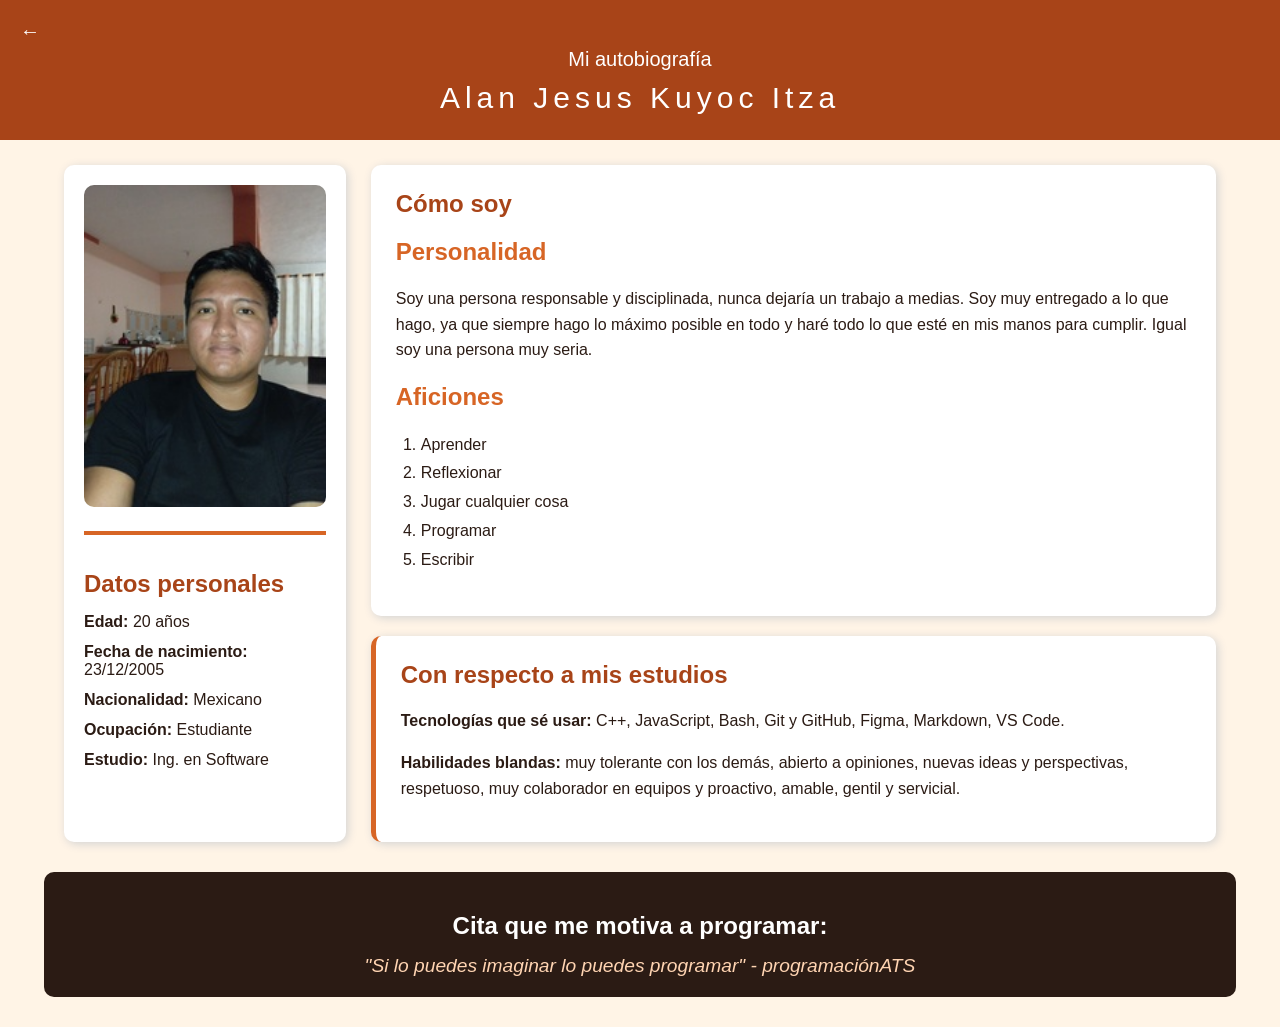
<file: Web/autobiografia.html>
<!DOCTYPE html>
<html lang="es">

<head>
    <meta charset="UTF-8">
    <meta name="viewport" content="width=device-width, initial-scale=1.0">
    <meta name="author" content="Alan Jesus Kuyoc Itza">

    <link rel="stylesheet" href="css/autobiografia.css">

    <title>Mi autobiografía</title>
</head>

<body>

    <header class="encabezado">
        <a href="index.html" class="flecha">←</a>
        <p id="concepto_pagina">Mi autobiografía</p>
        <p id="mi_nombre">Alan Jesus Kuyoc Itza</p>
    </header>


    <main id="yo">

        <!-- Información personal -->
        <aside id="respecto_a_mi">

            <div id="mi_foto">
                <img src="media/yo.jpg" alt="Fotografía de Alan">
            </div>

            <section id="inf-basicos">

                <h2>Datos personales</h2>

                <p><strong>Edad:</strong> 20 años</p>

                <p><strong>Fecha de nacimiento:</strong> 23/12/2005</p>

                <p><strong>Nacionalidad:</strong> Mexicano</p>

                <p><strong>Ocupación:</strong> Estudiante</p>

                <p><strong>Estudio:</strong> Ing. en Software</p>

            </section>

        </aside>


        <!-- Información sobre mí -->
        <div id="info_descriptiva">

            <article id="mi_descripcion">

                <h1>Cómo soy</h1>

                <section>
                    <h2>Personalidad</h2>

                    <p>
                        Soy una persona responsable y disciplinada, nunca dejaría
                        un trabajo a medias. Soy muy entregado a lo que hago, ya
                        que siempre hago lo máximo posible en todo y haré todo lo
                        que esté en mis manos para cumplir. Igual soy una persona
                        muy seria.
                    </p>
                </section>


                <section>
                    <h2>Aficiones</h2>

                    <ol>
                        <li>Aprender</li>
                        <li>Reflexionar</li>
                        <li>Jugar cualquier cosa</li>
                        <li>Programar</li>
                        <li>Escribir</li>
                    </ol>
                </section>

            </article>


            <section id="mi_vocacion">

                <h1>Con respecto a mis estudios</h1>

                <p>
                    <strong>Tecnologías que sé usar:</strong>
                    C++, JavaScript, Bash, Git y GitHub, Figma,
                    Markdown, VS Code.
                </p>

                <p>
                    <strong>Habilidades blandas:</strong>
                    muy tolerante con los demás, abierto a opiniones,
                    nuevas ideas y perspectivas, respetuoso, muy
                    colaborador en equipos y proactivo, amable,
                    gentil y servicial.
                </p>

            </section>

        </div>

    </main>


    <article id="cita">

        <h2>Cita que me motiva a programar:</h2>

        <cite>
            "Si lo puedes imaginar lo puedes programar"
            - programaciónATS
        </cite>

    </article>

</body>

</html>
</file>
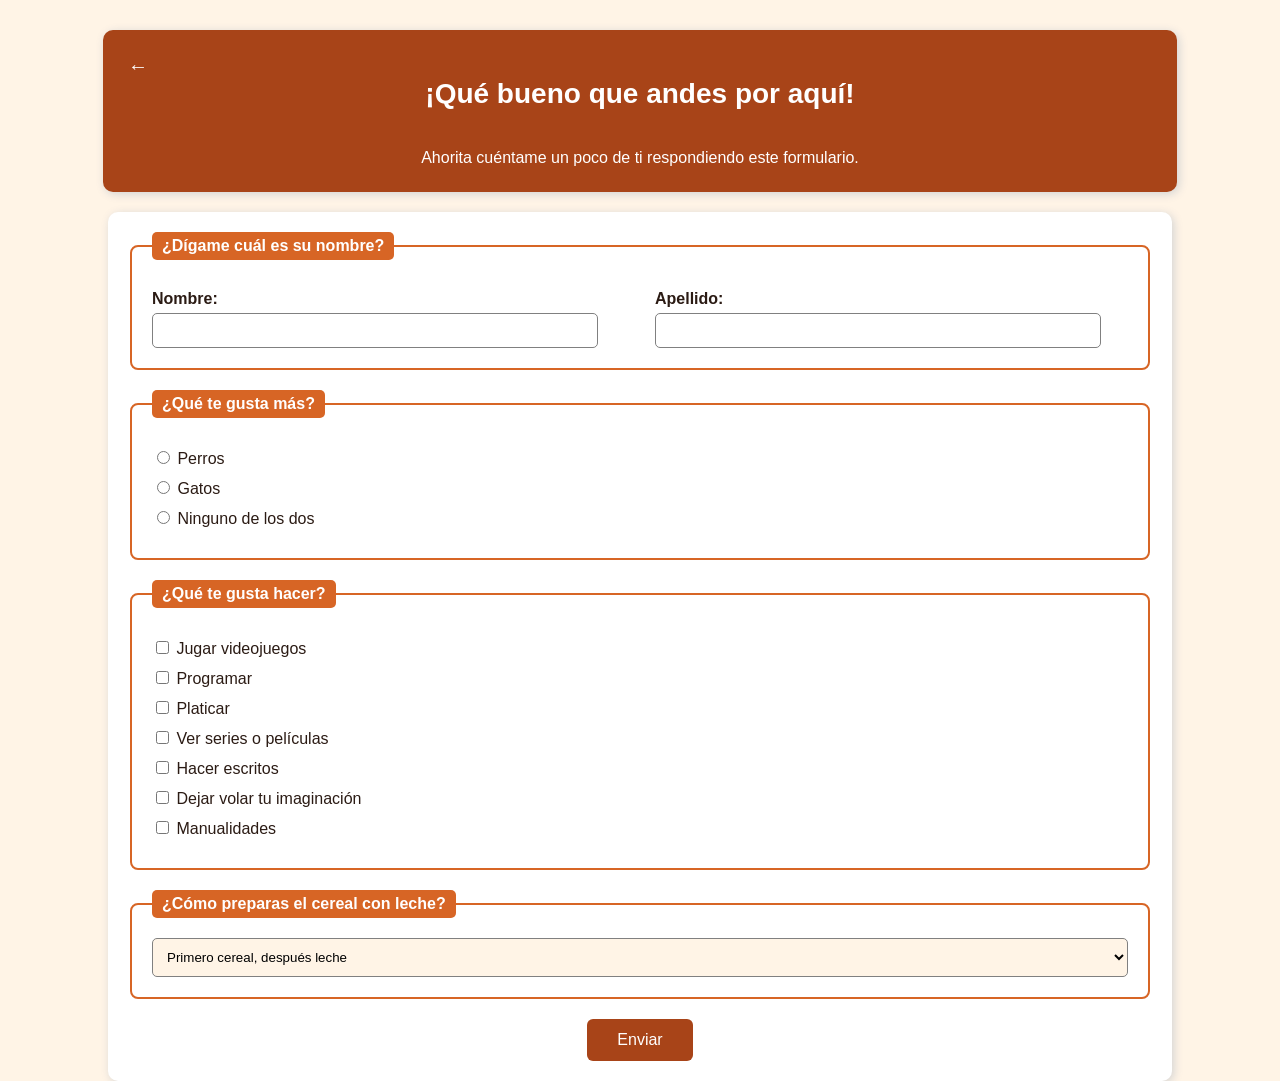
<file: Web/contactame.html>
<!DOCTYPE html>
<html lang="es">

<head>
    <meta charset="UTF-8">
    <meta name="viewport" content="width=device-width, initial-scale=1.0">
    <meta name="author" content="Alan Jesus Kuyoc Itza">

    <link rel="stylesheet" href="css/contactame.css">

    <title>Contáctame</title>
</head>

<body>

    <section class="presentacion">

        <a href="index.html" class="flecha">←</a>

        <h1>¡Qué bueno que andes por aquí!</h1>

        <p>
            Ahorita cuéntame un poco de ti
            respondiendo este formulario.
        </p>

    </section>


    <form id="formulario">

        <fieldset>

            <legend>¿Dígame cuál es su nombre?</legend>

            <div class="nombre">

                <div>
                    <label for="nombre">Nombre:</label>
                    <input type="text" id="nombre" name="nombre">
                </div>

                <div>
                    <label for="apellido">Apellido:</label>
                    <input type="text" id="apellido" name="apellido">
                </div>

            </div>

        </fieldset>


        <fieldset>

            <legend>¿Qué te gusta más?</legend>

            <label>
                <input type="radio" name="animal" id="perros">
                Perros
            </label>

            <label>
                <input type="radio" name="animal" id="gatos">
                Gatos
            </label>

            <label>
                <input type="radio" name="animal" id="ninguno">
                Ninguno de los dos
            </label>

        </fieldset>


        <fieldset>

            <legend>¿Qué te gusta hacer?</legend>

            <label>
                <input type="checkbox" name="actividad" id="videojuegos">
                Jugar videojuegos
            </label>

            <label>
                <input type="checkbox" name="actividad" id="programar">
                Programar
            </label>

            <label>
                <input type="checkbox" name="actividad" id="platicar">
                Platicar
            </label>

            <label>
                <input type="checkbox" name="actividad" id="series">
                Ver series o películas
            </label>

            <label>
                <input type="checkbox" name="actividad" id="escritos">
                Hacer escritos
            </label>

            <label>
                <input type="checkbox" name="actividad" id="imaginacion">
                Dejar volar tu imaginación
            </label>

            <label>
                <input type="checkbox" name="actividad" id="manualidades">
                Manualidades
            </label>

        </fieldset>


        <fieldset>

            <legend>¿Cómo preparas el cereal con leche?</legend>

            <select name="cereal" id="cereal">

                <option>
                    Primero cereal, después leche
                </option>

                <option>
                    Primero leche, después cereal
                </option>

                <option>
                    No me gusta el cereal con leche
                </option>

            </select>

        </fieldset>


        <input class="boton" type="submit" value="Enviar">

    </form>

    <script src="./js/validacionesContactame.js"></script>

</body>

</html>
</file>
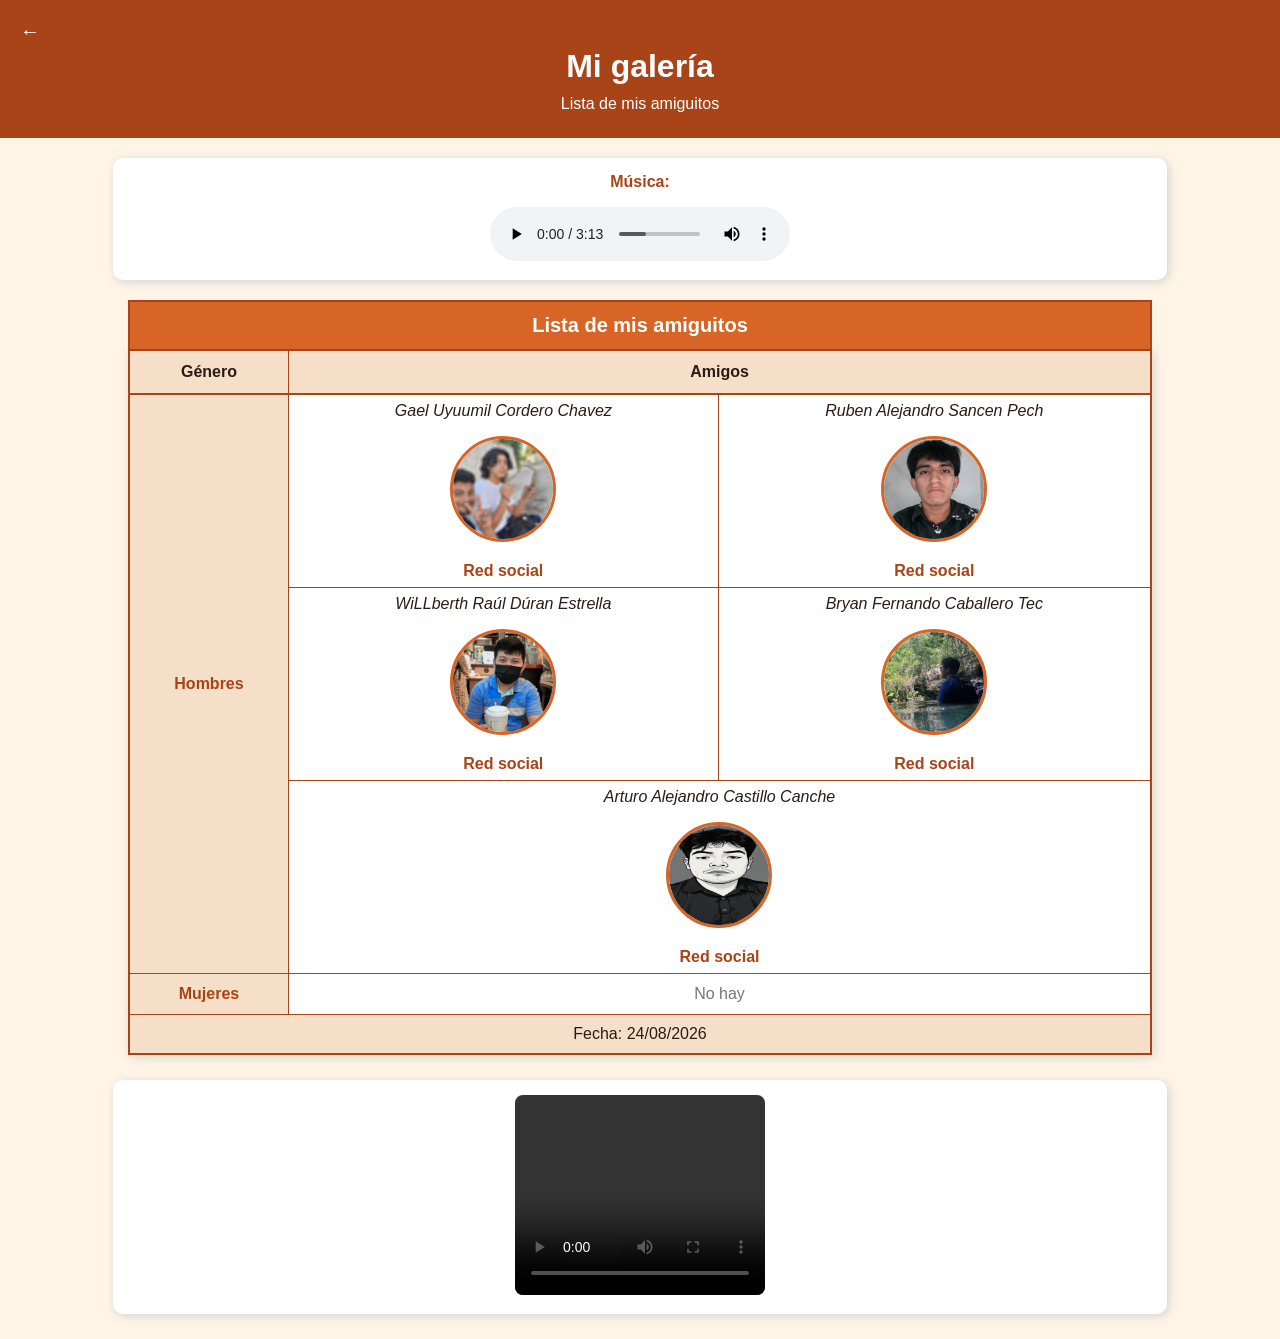
<file: Web/galery.html>
<!DOCTYPE html>
<html lang="es">

<head>
    <meta charset="UTF-8">
    <meta name="viewport" content="width=device-width, initial-scale=1.0">
    <meta name="author" content="Alan Jesus Kuyoc Itza">

    <link rel="stylesheet" href="css/galery.css">

    <title>Galería</title>
</head>

<body>

    <header class="encabezado">
        <a href="index.html" class="flecha">←</a>
        <h1>Mi galería</h1>
        <p>Lista de mis amiguitos</p>
    </header>


    <!-- Audio -->
    <div class="audio">
        <p>Música:</p>

        <audio controls>
            <source src="media/furelise.mp3" type="audio/mpeg">
        </audio>
    </div>


    <table>

        <caption>
            <strong>Lista de mis amiguitos</strong>
        </caption>

        <thead>
            <tr>
                <th>Género</th>
                <th colspan="2">Amigos</th>
            </tr>
        </thead>


        <tbody>

            <!-- AMIGOS HOMBRES -->

            <tr>
                <td rowspan="9" class="cabezara-hombre">
                    Hombres
                </td>

                <td class="columna inicio_amigo">
                    <em>Gael Uyuumil Cordero Chavez</em>
                </td>

                <td class="inicio_amigo">
                    <em>Ruben Alejandro Sancen Pech</em>
                </td>
            </tr>


            <tr>
                <td class="columna">
                    <img src="./media/gael.jpg" alt="Gael">
                </td>

                <td>
                    <img src="./media/sancen.jpg" alt="Ruben">
                </td>
            </tr>


            <tr>
                <td class="fin-amigo columna">
                    <a href="https://mx.linkedin.com/in/gael-uyuumil-cordero-chavez-93175731a" target="_blank">
                        Red social
                    </a>
                </td>

                <td class="fin-amigo">
                    <a href="https://mx.linkedin.com/in/ruben-alejandro-sancen-pech-59765b327" target="_blank">
                        Red social
                    </a>
                </td>
            </tr>


            <tr>
                <td class="columna inicio_amigo">
                    <em>WiLLberth Raúl Dúran Estrella</em>
                </td>

                <td class="inicio_amigo">
                    <em>Bryan Fernando Caballero Tec</em>
                </td>
            </tr>


            <tr>
                <td class="columna">
                    <img src="./media/wilberth.jpeg" alt="Wilberth">
                </td>

                <td>
                    <img src="./media/bryan.jpeg" alt="Bryan">
                </td>
            </tr>


            <tr>
                <td class="fin-amigo columna">
                    <a href="https://www.youtube.com/watch?v=YIYR14DVaV4" target="_blank">
                        Red social
                    </a>
                </td>

                <td class="fin-amigo">
                    <a href="https://www.youtube.com/watch?v=YIYR14DVaV4" target="_blank">
                        Red social
                    </a>
                </td>
            </tr>


            <tr>
                <td colspan="2" class="inicio_amigo">
                    <em>Arturo Alejandro Castillo Canche</em>
                </td>
            </tr>


            <tr>
                <td colspan="2">
                    <img src="./media/arturo.jpeg" alt="Arturo">
                </td>
            </tr>


            <tr>
                <td colspan="2" class="fin-amigo">
                    <a href="https://www.youtube.com/watch?v=YIYR14DVaV4" target="_blank">
                        Red social
                    </a>
                </td>
            </tr>


            <!-- AMIGAS MUJERES -->

            <tr>
                <td rowspan="3" class="cabezara-mujer">
                    Mujeres
                </td>

                <td colspan="2" class="columna" id="nohay">
                    No hay
                </td>
            </tr>

        </tbody>


        <tfoot>
            <tr>
                <td colspan="3" id="footer-table">
                    Fecha: 24/08/2026
                </td>
            </tr>
        </tfoot>

    </table>


    <!-- Video -->

    <div class="video">
        <video controls width="250" height="200">
            <source src="media/universo.mp4" type="video/mp4">

            Lo siento, el navegador no soporta video HTML5.
            ¡Actualízalo!
        </video>
    </div>

</body>

</html>
</file>
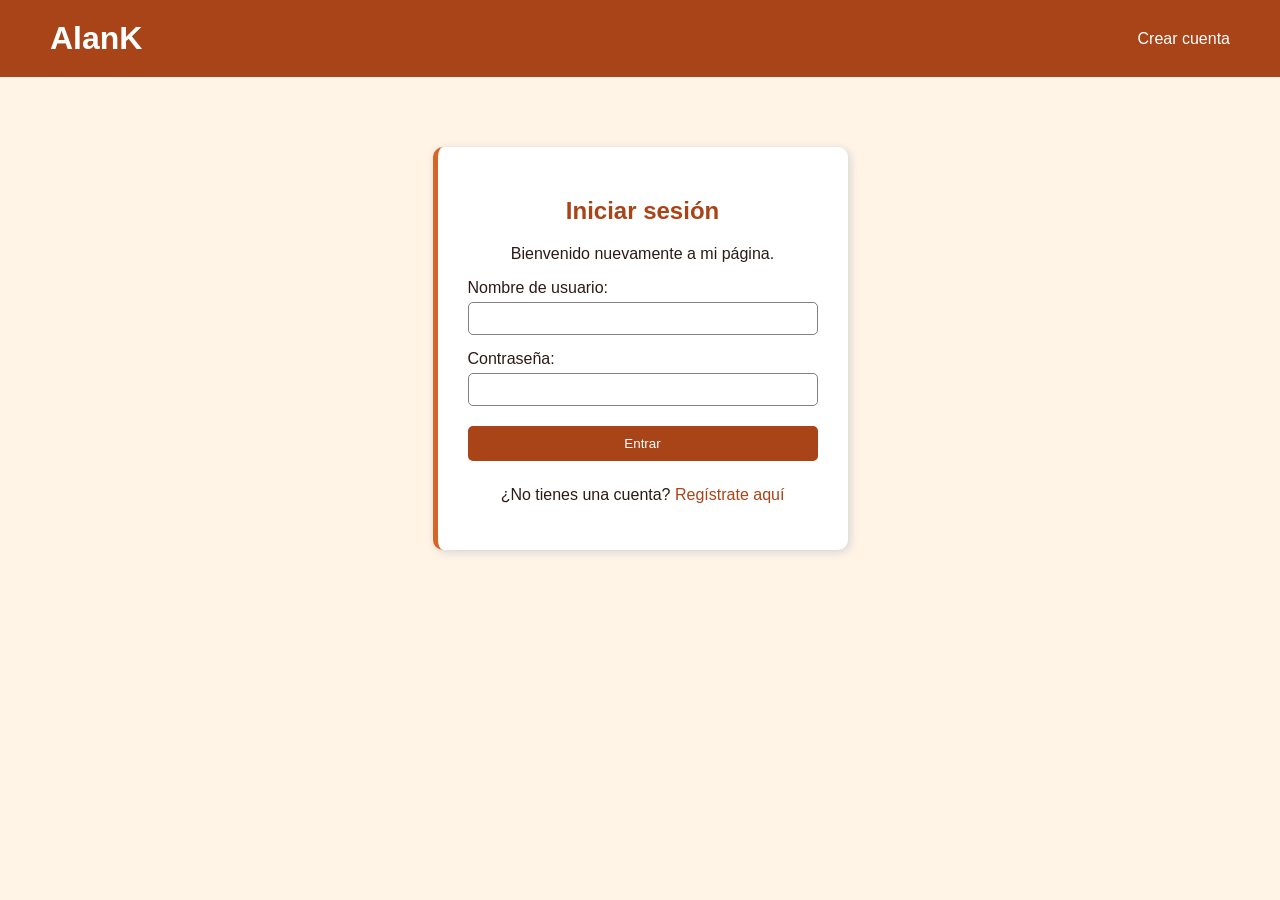
<file: Web/login.html>
<!DOCTYPE html>
<html lang="es">

<head>
    <meta charset="UTF-8">
    <meta name="viewport" content="width=device-width, initial-scale=1.0">

    <title>Login - AlanK</title>

    <link rel="stylesheet" href="./css/autenticacion.css">
</head>

<body>

    <header class="encabezado">
        <h1 class="logo">AlanK</h1>

        <nav class="navegacion">
            <a href="./registro.html">Crear cuenta</a>
        </nav>
    </header>

    <main class="contenedor">

        <section class="formulario">

            <h2>Iniciar sesión</h2>

            <p>Bienvenido nuevamente a mi página.</p>

            <form action="./php/login.php" method="POST">

                <label for="nombre">Nombre de usuario:</label>

                <input type="text" id="nombre" name="nombre" required>

                <label for="contraseña">Contraseña:</label>

                <input type="password" id="contraseña" name="contraseña" required>

                <button type="submit">Entrar</button>

            </form>

            <p class="enlace">
                ¿No tienes una cuenta?
                <a href="./registro.html">Regístrate aquí</a>
            </p>

        </section>

    </main>

    <script>
        const parametros = new URLSearchParams(window.location.search);

        if (parametros.has("estado")) {

            if (parametros.get("estado") === "error") {
                alert("Login no exitoso. Nombre o contraseña incorrectos.");
            }

            window.history.replaceState({}, document.title, window.location.pathname);
        }
    </script>

</body>

</html>
</file>
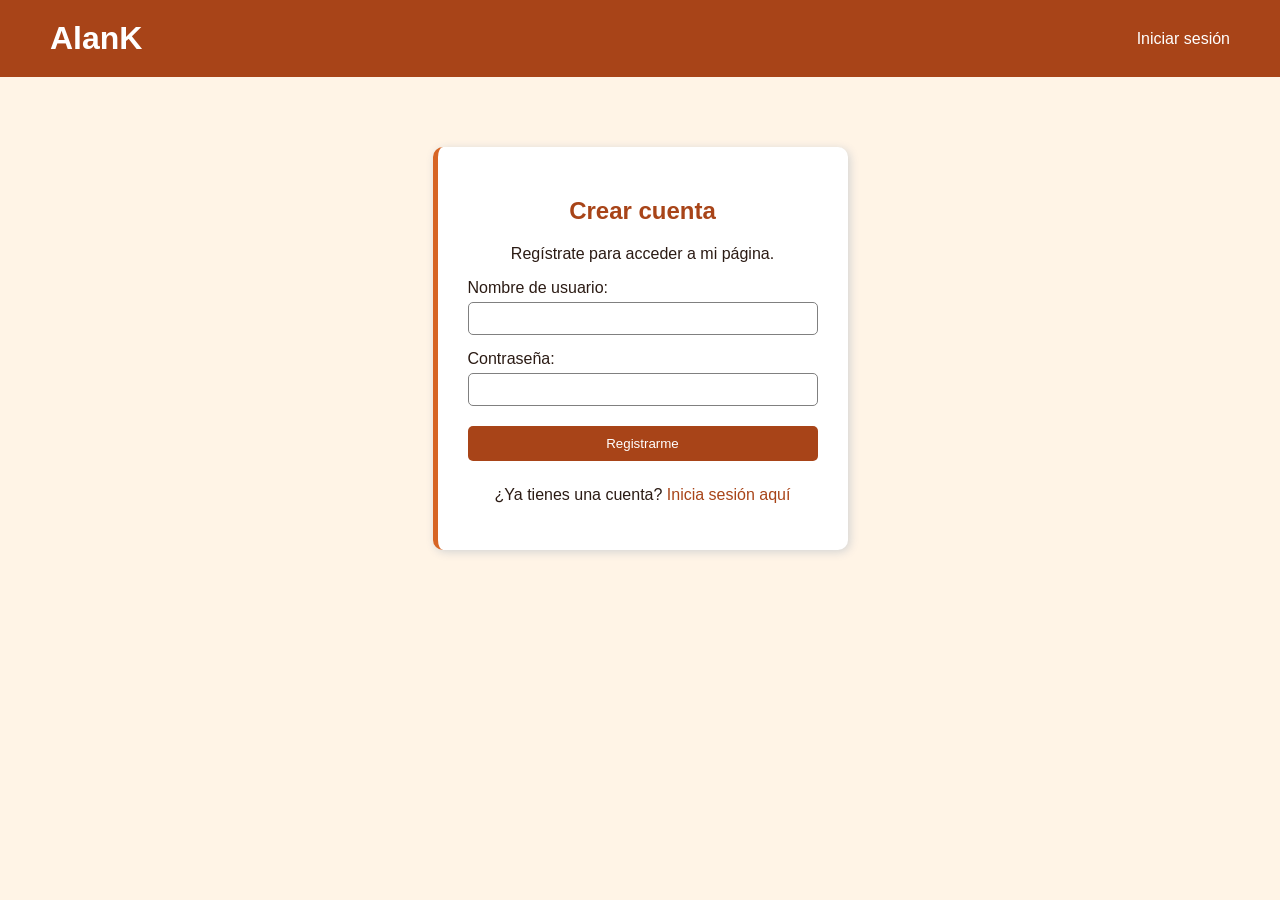
<file: Web/registro.html>
<!DOCTYPE html>
<html lang="es">

<head>
    <meta charset="UTF-8">
    <meta name="viewport" content="width=device-width, initial-scale=1.0">

    <title>Registro - AlanK</title>

    <link rel="stylesheet" href="./css/autenticacion.css">
</head>

<body>

    <header class="encabezado">
        <h1 class="logo">AlanK</h1>

        <nav class="navegacion">
            <a href="./login.html">Iniciar sesión</a>
        </nav>
    </header>

    <main class="contenedor">

        <section class="formulario">

            <h2>Crear cuenta</h2>

            <p>Regístrate para acceder a mi página.</p>

            <form action="./php/registro.php" method="POST">

                <label for="nombre">Nombre de usuario:</label>

                <input type="text" id="nombre" name="nombre" maxlength="50" required>

                <label for="contraseña">Contraseña:</label>

                <input type="password" id="contraseña" name="contraseña" minlength="6" required>

                <button type="submit">Registrarme</button>

            </form>

            <p class="enlace">
                ¿Ya tienes una cuenta?
                <a href="./login.html">Inicia sesión aquí</a>
            </p>

        </section>

    </main>

    <script>
        const parametros = new URLSearchParams(window.location.search);

        if (parametros.has("estado")) {

            const estado = parametros.get("estado");

            if (estado === "exitoso") {
                alert("¡Registro exitoso! Ya puedes iniciar sesión.");
            }

            if (estado === "existente") {
                alert("El nombre de usuario ya está registrado.");
            }

            if (estado === "error") {
                alert("Registro no exitoso. Intenta nuevamente.");
            }

            window.history.replaceState({}, document.title, window.location.pathname);
        }
    </script>

</body>

</html>
</file>
<file: Web/css/autobiografia.css>
/* CONFIGURACION GENERAL */

body {
    margin: 0;

    font-family: Arial, sans-serif;

    background-color: #fff4e6;

    color: #2b1b14;
}


/* ENCABEZADO */

.encabezado {
    display: flex;
    flex-direction: column;
    align-items: center;

    padding: 20px;

    background-color: #a84418;

    color: white;
}

.flecha {
    align-self: flex-start;
    color: white;
    text-decoration: none;
    font-size: 20px;
}

#concepto_pagina,
#mi_nombre {
    margin: 5px;
}

#concepto_pagina {
    font-size: 20px;
}

#mi_nombre {
    font-size: 30px;

    letter-spacing: 5px;
}


/* CONTENIDO */

#yo {
    width: 90%;

    display: grid;

    grid-template-columns: 1fr 3fr;

    gap: 25px;

    margin: 25px auto;
}


/* INFORMACION PERSONAL */

#respecto_a_mi {
    background-color: white;

    padding: 20px;

    border-radius: 10px;

    box-shadow: 2px 2px 10px lightgray;
}


/* FOTO */

#mi_foto {
    text-align: center;

    margin-bottom: 20px;
}

#mi_foto img {
    width: 100%;

    border-radius: 10px;
}


/* DATOS PERSONALES */

#inf-basicos {
    border-top: 4px solid #d76525;

    padding-top: 15px;
}

#inf-basicos h2 {
    color: #a84418;

    margin-bottom: 15px;
}

#inf-basicos p {
    margin: 12px 0;
}


/* INFORMACION DESCRIPTIVA */

#info_descriptiva {
    display: flex;
    flex-direction: column;

    gap: 20px;
}


/* COMO SOY */

#mi_descripcion {
    background-color: white;

    padding: 25px;

    border-radius: 10px;

    box-shadow: 2px 2px 10px lightgray;
}

#mi_descripcion h1,
#mi_vocacion h1 {
    color: #a84418;

    margin-top: 0;
}

#mi_descripcion h2 {
    color: #d76525;

    margin-top: 20px;
}

#mi_descripcion p {
    line-height: 1.6;
}


/* AFICIONES */

#mi_descripcion ol {
    line-height: 1.8;

    padding-left: 25px;
}


/* ESTUDIOS */

#mi_vocacion {
    background-color: white;

    padding: 25px;

    border-radius: 10px;

    box-shadow: 2px 2px 10px lightgray;

    border-left: 5px solid #d76525;
}

#mi_vocacion p {
    line-height: 1.6;
}


/* CITA */

#cita {
    width: 90%;

    margin: 30px auto;

    padding: 20px;

    text-align: center;

    background-color: #2b1b14;

    color: white;

    border-radius: 10px;
}

#cita h2 {
    margin-bottom: 15px;
}

cite {
    font-size: larger;

    color: #ffd4b2;
}
</file>
<file: Web/css/contactame.css>
/* CONFIGURACION GENERAL */

body {
    margin: 0;

    font-family: Arial, sans-serif;

    background-color: #fff4e6;

    color: #2b1b14;
}


/* PRESENTACION */

.presentacion {
    width: 80%;
    display: flex;
    flex-direction: column;

    margin: 30px auto 20px;

    padding: 25px;

    text-align: center;

    background-color: #a84418;

    color: white;

    border-radius: 10px;

    box-shadow: 2px 2px 10px lightgray;
}

.presentacion h1 {
    margin-top: 0;

    font-size: 28px;
}

.presentacion p {
    margin-bottom: 0;
}

.flecha {
    align-self: flex-start;
    color: white;
    text-decoration: none;
    font-size: 20px;
}

/* FORMULARIO */

form {
    width: 80%;

    margin: auto;

    padding: 20px;

    background-color: white;

    border-radius: 10px;

    box-shadow: 2px 2px 10px lightgray;
}


/* CAMPOS */

fieldset {
    margin-bottom: 20px;

    padding: 20px;

    border: 2px solid #d76525;

    border-radius: 8px;
}

legend {
    padding: 5px 10px;

    background-color: #d76525;

    color: white;

    border-radius: 5px;

    font-weight: bold;
}


/* NOMBRE Y APELLIDO */

.nombre {
    display: flex;

    gap: 30px;
}

.nombre div {
    flex: 1;
}

.nombre label {
    display: block;

    margin-bottom: 5px;

    font-weight: bold;
}

.nombre input[type="text"] {
    width: 90%;

    padding: 9px;

    border: 1px solid gray;

    border-radius: 5px;
}


/* OPCIONES */

fieldset label {
    display: block;

    margin: 10px 0;
}


/* SELECT */

select {
    padding: 10px;

    width: 100%;

    border: 1px solid gray;

    border-radius: 5px;

    background-color: #fff4e6;
}


/* BOTON */

.boton {
    display: block;

    margin: 10px auto 0;

    padding: 12px 30px;

    border: none;

    border-radius: 6px;

    background-color: #a84418;

    color: white;

    font-size: 16px;

    cursor: pointer;
}

.boton:hover {
    background-color: #d76525;
}
</file>
<file: Web/css/galery.css>
/* CONFIGURACION GENERAL */

body {
    margin: 0;

    font-family: Arial, sans-serif;

    background-color: #fff4e6;

    color: #2b1b14;
}


/* ENCABEZADO */

.encabezado {
    display: flex;
    flex-direction: column;
    text-align: center;

    background-color: #a84418;

    color: white;

    padding: 20px;

    margin-bottom: 20px;
}

.encabezado h1 {
    margin: 5px;
}

.encabezado p {
    margin: 5px;
}

.flecha {
    align-self: flex-start;
    color: white;
    text-decoration: none;
    font-size: 20px;
}

/* AUDIO */

.audio {
    width: 80%;

    margin: 20px auto;

    text-align: center;

    background-color: white;

    padding: 15px;

    border-radius: 10px;

    box-shadow: 2px 2px 10px lightgray;
}

.audio p {
    color: #a84418;

    font-weight: bold;

    margin-top: 0;
}


/* TABLA */

table {
    width: 80%;

    margin: auto;

    border: 2px solid #a84418;

    border-collapse: collapse;

    background-color: white;

    box-shadow: 2px 2px 10px lightgray;
}


caption {
    border: 2px solid #a84418;

    border-bottom: 0;

    padding: 12px;

    background-color: #d76525;

    color: white;

    font-size: 20px;
}


th {
    border-bottom: 2px solid #a84418;

    border-right: 1px solid #a84418;

    padding: 12px;

    background-color: #f5dfc8;

    color: #2b1b14;
}


td {
    text-align: center;

    padding: 8px;
}


/* ENLACES */

a {
    text-decoration: none;

    color: #a84418;

    font-weight: bold;
}

a:hover {
    color: #d76525;
}


/* IMAGENES */

img {
    width: 100px;

    height: 100px;

    border-radius: 50%;

    border: 3px solid #d76525;
}


/* ENCABEZADOS DE GENERO */

.cabezara-hombre {
    border-right: 1px solid #a84418;

    border-bottom: 1px solid #a84418;

    background-color: #f5dfc8;

    color: #a84418;

    font-weight: bold;
}


.cabezara-mujer {
    border-right: 1px solid #a84418;

    background-color: #f5dfc8;

    color: #a84418;

    font-weight: bold;
}


/* AMIGOS */

.inicio_amigo {
    padding-top: 7px;
}


.fin-amigo {
    border-bottom: 1px solid #a84418;

    padding-bottom: 7px;
}


.columna {
    border-right: 1px solid #a84418;
}


#nohay {
    line-height: 1.5rem;

    color: #777;
}


/* PIE DE TABLA */

#footer-table {
    border-top: 1px solid #a84418;

    padding: 10px;

    background-color: #f5dfc8;

    color: #2b1b14;
}


/* VIDEO */

.video {
    width: 80%;

    margin: 25px auto;

    text-align: center;

    background-color: white;

    padding: 15px;

    border-radius: 10px;

    box-shadow: 2px 2px 10px lightgray;
}

.video video {
    border-radius: 8px;
}
</file>
<file: Web/css/autenticacion.css>
/* CONFIGURACION GENERAL */

body {
    margin: 0;
    font-family: Arial, sans-serif;
    background-color: #fff4e6;
    color: #2b1b14;
}


/* HEADER */

.encabezado {
    background-color: #a84418;
    color: white;
    padding: 20px 50px;

    display: flex;
    justify-content: space-between;
    align-items: center;
}

.logo {
    margin: 0;
}

.navegacion a {
    color: white;
    text-decoration: none;
}

.navegacion a:hover {
    color: #ffd4b2;
}


/* FORMULARIO */

.contenedor {
    width: 100%;
    display: flex;
    justify-content: center;
    margin-top: 70px;
}

.formulario {
    background-color: white;

    width: 350px;
    padding: 30px;

    border-left: 5px solid #d76525;
    border-radius: 10px;

    box-shadow: 2px 2px 10px lightgray;
}

.formulario h2 {
    color: #a84418;
    text-align: center;
}

.formulario p {
    text-align: center;
}


/* CAMPOS */

.formulario label {
    display: block;
    margin-top: 15px;
}

.formulario input {
    width: 95%;
    padding: 8px;
    margin-top: 5px;

    border: 1px solid gray;
    border-radius: 5px;
}


/* BOTON */

.formulario button {
    width: 100%;

    padding: 10px;
    margin-top: 20px;

    border: none;
    background-color: #a84418;
    color: white;

    border-radius: 5px;
    cursor: pointer;
}

.formulario button:hover {
    background-color: #d76525;
}


/* ENLACES */

.enlace {
    margin-top: 25px;
}

.enlace a {
    color: #a84418;
    text-decoration: none;
}

.enlace a:hover {
    color: #d76525;
}
</file>
